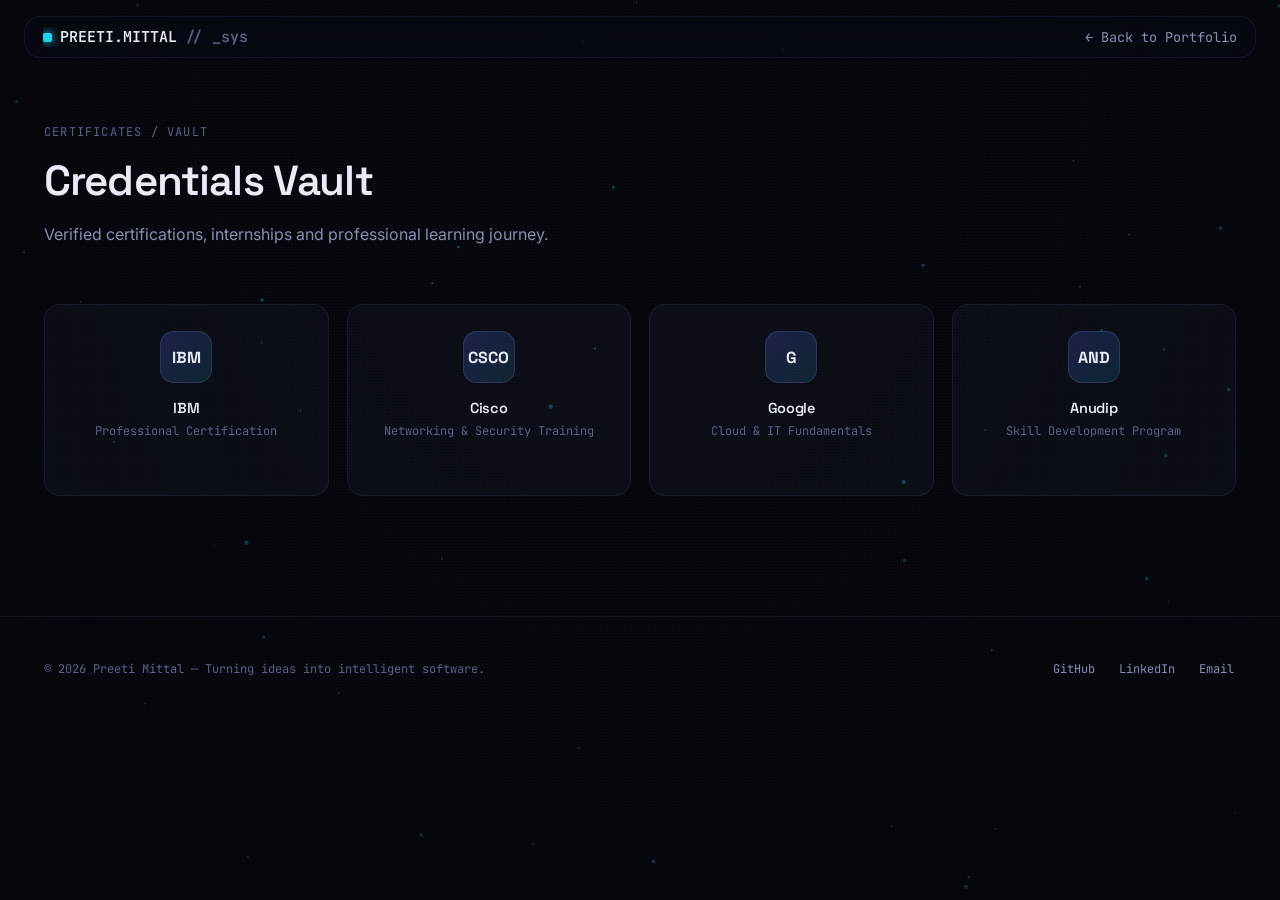
<file: certificates.html>
<!DOCTYPE html>
<html lang="en">
<head>
<meta charset="UTF-8">
<meta name="viewport" content="width=device-width, initial-scale=1.0">

<title>Certificates | Preeti Mittal</title>

<link rel="preconnect" href="https://fonts.googleapis.com">
<link rel="preconnect" href="https://fonts.gstatic.com" crossorigin>

<link href="https://fonts.googleapis.com/css2?family=Space+Grotesk:wght@400;500;600;700&family=Inter:wght@400;500;600;700&family=JetBrains+Mono:wght@400;500;600&display=swap" rel="stylesheet">

<link rel="stylesheet" href="css/style.css">
<link rel="stylesheet" href="css/navbar.css">
<link rel="stylesheet" href="css/footer.css">
<link rel="stylesheet" href="css/responsive.css">

<!-- New CSS -->
<link rel="stylesheet" href="css/certificates.css">
</head>

<body>

<canvas id="bg-canvas"></canvas>

<div class="grain-overlay"></div>

<div class="vignette"></div>

<div class="wrap">

<header id="nav">
<div class="nav-inner">

<a href="index.html" class="logo">
<span class="sq"></span>
PREETI.MITTAL
<span class="suffix" style="color:var(--muted-dim)">
 // _sys
</span>
</a>

<nav class="nav-links" id="navLinks">

<a href="index.html">← Back to Portfolio</a>

</nav>

<button class="nav-toggle" id="navToggle" aria-label="Toggle menu" aria-expanded="false" aria-controls="navLinks">☰</button>

</div>
</header>

<section class="cert-page">

<div class="container">

<div class="section-head">

<span class="section-tag">
CERTIFICATES / VAULT
</span>

<h2>Credentials Vault</h2>

<p>
Verified certifications, internships and professional learning journey.
</p>

</div>

<div
class="cert-grid"
id="allCertificates">
</div>

</div>

</section>

<footer>
    <div class="container footer-inner">
      <span class="fmono">© 2026 Preeti Mittal — Turning ideas into intelligent software.</span>
      <div class="footer-links">
        <a href="https://github.com/Preeti2608" target="_blank" rel="noopener">GitHub</a>
        <a href="https://www.linkedin.com/in/preeti-mittal2608" target="_blank" rel="noopener">LinkedIn</a>
        <a href="mailto:preeti.mittal2608@gmail.com">Email</a>
      </div>
    </div>
  </footer>

</div>

<script type="module" src="js/certificates-page.js"></script>

</body>

</html>
</file>
<file: css/style.css>
:root{
  --bg:#05070c;
  --bg-elev:#0a0e18;
  --panel: rgba(148,163,255,0.045);
  --panel-strong: rgba(148,163,255,0.075);
  --border: rgba(148,163,255,0.16);
  --border-soft: rgba(148,163,255,0.09);
  --primary:#6C63FF;
  --primary-soft: rgba(108,99,255,0.35);
  --cyan:#22D3EE;
  --cyan-soft: rgba(34,211,238,0.3);
  --amber:#FBBF24;
  --text:#E9EBF6;
  --muted:#8890B0;
  --muted-dim:#5B6284;
  --font-display:'Space Grotesk', sans-serif;
  --font-body:'Inter', sans-serif;
  --font-mono:'JetBrains Mono', monospace;
}

*{box-sizing:border-box;}
html{ scroll-behavior:smooth; overflow-x:hidden; width:100%; }
body{
  margin:0;
  background:var(--bg);
  color:var(--text);
  font-family:var(--font-body);
  overflow-x:hidden;
  width:100%;
  -webkit-font-smoothing:antialiased;
  -webkit-tap-highlight-color:transparent;
}
body.boot-lock{ overflow:hidden; height:100vh; }
img,svg{ max-width:100%; height:auto; display:block; }
.container, section, header, footer{ max-width:100%; }

::selection{ background:var(--primary-soft); color:#fff; }

::-webkit-scrollbar{ width:8px; }
::-webkit-scrollbar-track{ background:var(--bg); }
::-webkit-scrollbar-thumb{ background:linear-gradient(var(--primary),var(--cyan)); border-radius:8px; }

h1,h2,h3,h4{ font-family:var(--font-display); margin:0; letter-spacing:-0.02em; }
p{ margin:0; }
a{ color:inherit; text-decoration:none; }
button{ font-family:inherit; cursor:pointer; }

.mono{ font-family:var(--font-mono); }

/* ---------- Background canvas ---------- */
#bg-canvas{
  position:fixed; inset:0; width:100%; height:100%; z-index:0;
  opacity:0.55;
}
.grain-overlay{
  position:fixed; inset:0; z-index:1; pointer-events:none;
  background-image: radial-gradient(circle at 1px 1px, rgba(255,255,255,0.035) 1px, transparent 0);
  background-size: 3px 3px;
  opacity:0.5;
}
.vignette{
  position:fixed; inset:0; z-index:1; pointer-events:none;
  background: radial-gradient(ellipse at 50% 0%, transparent 40%, rgba(5,7,12,0.7) 100%);
}

/* ---------- Boot sequence ---------- */
#boot-screen{
  position:fixed; inset:0; z-index:100; background:#05070c;
  display:flex; align-items:center; justify-content:center;
  transition: opacity 0.8s ease, visibility 0.8s ease;
}
#boot-screen.hidden{ opacity:0; visibility:hidden; pointer-events:none; }
.boot-box{
  width:min(560px, 88vw);
  font-family:var(--font-mono);
  font-size:13px;
  color:var(--cyan);
}
.boot-line{ opacity:0; margin-bottom:6px; white-space:pre-wrap; line-height:1.6; }
.boot-line.show{ opacity:1; }
.boot-line .ok{ color:#34d399; }
.boot-line .dim{ color:var(--muted-dim); }
.boot-cursor{ display:inline-block; width:7px; height:14px; background:var(--cyan); margin-left:4px; vertical-align:-2px; animation:blink 0.9s steps(1) infinite; }
@keyframes blink{ 50%{ opacity:0; } }
.boot-bar-track{ width:100%; height:2px; background:rgba(255,255,255,0.08); margin-top:18px; border-radius:2px; overflow:hidden; }
.boot-bar-fill{ height:100%; width:0%; background:linear-gradient(90deg,var(--primary),var(--cyan)); transition:width 1.6s cubic-bezier(.4,0,.2,1); }

/* ---------- Layout helpers ---------- */
.wrap{ position:relative; z-index:2; }
.container{ max-width:1240px; margin:0 auto; padding:0 24px; width:100%; }
section{ position:relative; padding:120px 0; }

/* defensive: grid/flex children shouldn't force overflow */
.glass-card, .skill-card, .project-card, .ai-card, .cert-card, .gh-card,
.skills-grid > *, .projects-grid > *, .ai-grid > *, .cert-grid > *, .gh-grid > * {
  min-width:0;
}

.eyebrow{
  display:inline-flex; align-items:center; gap:8px;
  font-family:var(--font-mono); font-size:12px; letter-spacing:0.14em; text-transform:uppercase;
  color:var(--cyan); padding:6px 14px; border:1px solid var(--border); border-radius:999px;
  background:var(--panel);
}
.eyebrow .dot{ width:6px; height:6px; border-radius:50%; background:var(--cyan); box-shadow:0 0 8px var(--cyan); animation:pulse-dot 2s ease-in-out infinite; }
@keyframes pulse-dot{ 0%,100%{ opacity:1; transform:scale(1);} 50%{ opacity:0.4; transform:scale(0.7);} }

.section-head{ max-width:640px; margin-bottom:56px; }
.section-head h2{ font-size:clamp(28px,4vw,42px); font-weight:600; margin-top:14px; }
.section-head p{ color:var(--muted); margin-top:14px; font-size:16px; line-height:1.7; }
.section-tag{ font-family:var(--font-mono); font-size:12px; color:var(--muted-dim); letter-spacing:0.1em; }

/* reveal on scroll */
.reveal{ opacity:0; transform:translateY(28px); transition:opacity 0.8s cubic-bezier(.16,1,.3,1), transform 0.8s cubic-bezier(.16,1,.3,1); }
.reveal.in{ opacity:1; transform:translateY(0); }
.reveal-delay-1.in{ transition-delay:0.08s; }
.reveal-delay-2.in{ transition-delay:0.16s; }
.reveal-delay-3.in{ transition-delay:0.24s; }
.reveal-delay-4.in{ transition-delay:0.32s; }

/* ---------- Cards / glass ---------- */
.glass-card{
  background:var(--panel); border:1px solid var(--border-soft); border-radius:16px;
  transition:transform 0.35s cubic-bezier(.16,1,.3,1), border-color 0.35s, background 0.35s, box-shadow 0.35s;
  position:relative; overflow:hidden;
}
.glass-card::before{
  content:''; position:absolute; inset:0; opacity:0; transition:opacity 0.4s;
  background:radial-gradient(400px circle at var(--mx,50%) var(--my,0%), rgba(108,99,255,0.14), transparent 60%);
  pointer-events:none;
}
.glass-card:hover::before{ opacity:1; }
.glass-card:hover{ transform:translateY(-6px); border-color:var(--cyan-soft); box-shadow:0 24px 50px -24px rgba(0,0,0,0.55); }

/* ---------- Timeline (Experience & Journey) ---------- */
.timeline{ position:relative; padding-left:34px; }
.timeline::before{ content:''; position:absolute; left:6px; top:6px; bottom:6px; width:1px; background:linear-gradient(var(--cyan), var(--primary), transparent); }
.tl-item{ position:relative; padding-bottom:44px; }
.tl-item:last-child{ padding-bottom:0; }
.tl-dot{ position:absolute; left:-34px; top:2px; width:13px; height:13px; border-radius:50%; background:var(--bg); border:2px solid var(--cyan); box-shadow:0 0 0 4px rgba(34,211,238,0.12); }
.tl-item.current .tl-dot{ border-color:var(--amber); background:var(--amber); box-shadow:0 0 14px var(--amber); }
.tl-item .tl-period{ font-family:var(--font-mono); font-size:11.5px; color:var(--muted-dim); letter-spacing:0.06em; }
.tl-item h4{ font-size:17px; margin-top:6px; font-weight:600; }
.tl-item p{ color:var(--muted); font-size:14px; margin-top:8px; line-height:1.7; max-width:560px; }

/* ---------- Certifications ---------- */
.cert-grid{ display:grid; grid-template-columns:repeat(4,1fr); gap:18px; }
.cert-card{ padding:26px 20px; text-align:center; }
.more-cert-card{
    text-decoration:none;
    cursor:pointer;
}

.more-cert-card:hover{
    transform:translateY(-8px);
}

.more-cert-card:hover .cert-view{
    opacity:1;
}
.cert-badge{ width:52px; height:52px; margin:0 auto 16px; border-radius:14px; display:flex; align-items:center; justify-content:center; font-family:var(--font-display); font-weight:700; font-size:16px; background:linear-gradient(135deg, rgba(108,99,255,0.22), rgba(34,211,238,0.12)); border:1px solid var(--border); color:var(--text); }
.cert-card h4{ font-size:14.5px; font-weight:600; }
.cert-card p{ font-size:12px; color:var(--muted-dim); margin-top:6px; font-family:var(--font-mono); }

.cert-view{
    display:block;
    margin-top:14px;
    color:var(--cyan);
    font-family:var(--font-mono);
    font-size:12px;
    opacity:0;
    transform:translateY(6px);
    transition:all .25s ease;
}

.cert-card:hover .cert-view{
    opacity:1;
    transform:translateY(0);
}

/* ---------- GitHub section ---------- */
.gh-grid{ display:grid; grid-template-columns:1fr 1fr; gap:22px; }
.gh-card{ padding:20px; overflow:visible; }
/* .gh-card img{ width:100%; display:block; border-radius:8px; } */
.gh-card img{
    width:100%;
    max-width:100%;
    height:auto;
    display:block;
    object-fit:contain;
    border-radius:8px;
}
.gh-full{ grid-column:1 / -1; }
.gh-links{ display:flex; gap:14px; flex-wrap:wrap; margin-top:20px; }

.skip-link{ position:absolute; left:-9999px; top:0; background:var(--cyan); color:#000; padding:10px 16px; z-index:200; }
.skip-link:focus{ left:16px; top:16px; }

a:focus-visible, button:focus-visible, input:focus-visible, textarea:focus-visible{
  outline:2px solid var(--cyan); outline-offset:2px;
}
</file>
<file: css/navbar.css>
/* ---------- Nav ---------- */
header#nav{
  position:fixed; top:0; left:0; right:0; z-index:50;
  padding:16px 24px;
}
.nav-inner{
  max-width:1240px; margin:0 auto;
  display:flex; align-items:center; justify-content:space-between;
  padding:10px 18px;
  background:rgba(9,12,20,0.55);
  backdrop-filter:blur(18px) saturate(140%);
  -webkit-backdrop-filter:blur(18px) saturate(140%);
  border:1px solid var(--border-soft);
  border-radius:16px;
  position:relative;
  gap:12px;
}
.logo{ font-family:var(--font-mono); font-weight:600; font-size:15px; color:var(--text); display:flex; align-items:center; gap:8px; min-width:0; white-space:nowrap; overflow:hidden; text-overflow:ellipsis; }
.logo .sq{ width:9px; height:9px; background:var(--cyan); border-radius:2px; box-shadow:0 0 10px var(--cyan); flex-shrink:0; }
.nav-links{ display:flex; gap:28px; align-items:center; }
.nav-links a{ font-size:13.5px; color:var(--muted); transition:color 0.25s; font-family:var(--font-mono); }
.nav-links a:hover{ color:var(--cyan); }
.nav-cta{
  font-family:var(--font-mono); font-size:12.5px; padding:9px 16px; border-radius:9px;
  background:linear-gradient(135deg,var(--primary),#8b7cff); color:#fff; border:1px solid rgba(255,255,255,0.14);
  white-space:nowrap; font-weight:600;
  opacity:1;
}
.nav-links a.nav-cta{
    color: #ffffff !important;
    background: linear-gradient(135deg, var(--primary), #8b7cff);
}

.nav-links a.nav-cta:hover{
    color: #ffffff !important;
}
.nav-toggle{
  display:none; background:none; border:1px solid var(--border); border-radius:8px;
  padding:8px 10px; color:var(--text); flex-shrink:0;
  width:42px; height:42px; align-items:center; justify-content:center; font-size:16px;
  line-height:1;
}

@media (max-width:860px){
  .nav-links{
    display:none;
    position:absolute; top:calc(100% + 10px); right:0; left:0;
    flex-direction:column; align-items:stretch; gap:4px;
    background:rgba(9,12,20,0.97);
    backdrop-filter:blur(18px);
    -webkit-backdrop-filter:blur(18px);
    border:1px solid var(--border);
    border-radius:14px;
    padding:14px;
    max-height:calc(100vh - 110px);
    overflow-y:auto;
  }
  .nav-links.open{ display:flex; }
  .nav-links a{ padding:12px 10px; border-radius:8px; font-size:14px; min-height:44px; display:flex; align-items:center; }
  .nav-links a:hover, .nav-links a:active{ background:var(--panel); }
  .nav-cta{ text-align:center; justify-content:center; margin-top:4px; padding:13px 16px; }
  .nav-toggle{ display:inline-flex; }
}

@media (max-width:420px){
  header#nav{ padding:12px 14px; }
  .nav-inner{ padding:9px 12px; border-radius:13px; }
  .logo{ font-size:12.5px; }
  .logo .suffix{ display:none; }
}
</file>
<file: css/footer.css>
/* ---------- Footer ---------- */
footer{ border-top:1px solid var(--border-soft); padding:36px 0; }
.footer-inner{ display:flex; justify-content:space-between; align-items:center; flex-wrap:wrap; gap:16px; }
.footer-inner .fmono{ font-family:var(--font-mono); font-size:12px; color:var(--muted-dim); }
.footer-links{ display:flex; gap:20px; }
.footer-links a{ font-family:var(--font-mono); font-size:12px; color:var(--muted); transition:color 0.25s; padding:6px 2px; min-height:32px; display:inline-flex; align-items:center; }
.footer-links a:hover{ color:var(--cyan); }

@media (max-width:600px){
  footer{ padding:28px 0; }
  .footer-inner{ flex-direction:column; text-align:center; gap:14px; }
  .footer-links{ gap:22px; }
}
</file>
<file: css/responsive.css>
/* ---------- Global responsive spacing ---------- */
/* Component-specific breakpoints live in their own component stylesheet
   (navbar.css, hero.css, about.css, etc.) right next to the rules they
   affect. This file holds the cross-cutting, page-wide responsive rules
   that apply across every section. */

@media (max-width:1024px){ section{ padding:96px 0; } }
@media (max-width:768px){ section{ padding:72px 0; } }
@media (max-width:480px){
  .container{ padding:0 18px; }
  section{ padding:56px 0; }
}
@media (max-width:360px){
  .container{ padding:0 14px; }
}

@media (prefers-reduced-motion: reduce){
  *{ animation-duration:0.01ms !important; animation-iteration-count:1 !important; transition-duration:0.01ms !important; scroll-behavior:auto !important; }
}
</file>
<file: css/certificates.css>
/*
 * Only page-specific overrides live here — the actual card, badge,
 * grid, and hover styles are the same shared rules from style.css
 * (.glass-card, .cert-grid, .cert-card, .cert-badge, .cert-view),
 * so this page renders with the exact same component as the home page.
 */
.cert-page{
    padding:120px 0;
}

.cert-page .section-head{
    margin-bottom:56px;
}
</file>
